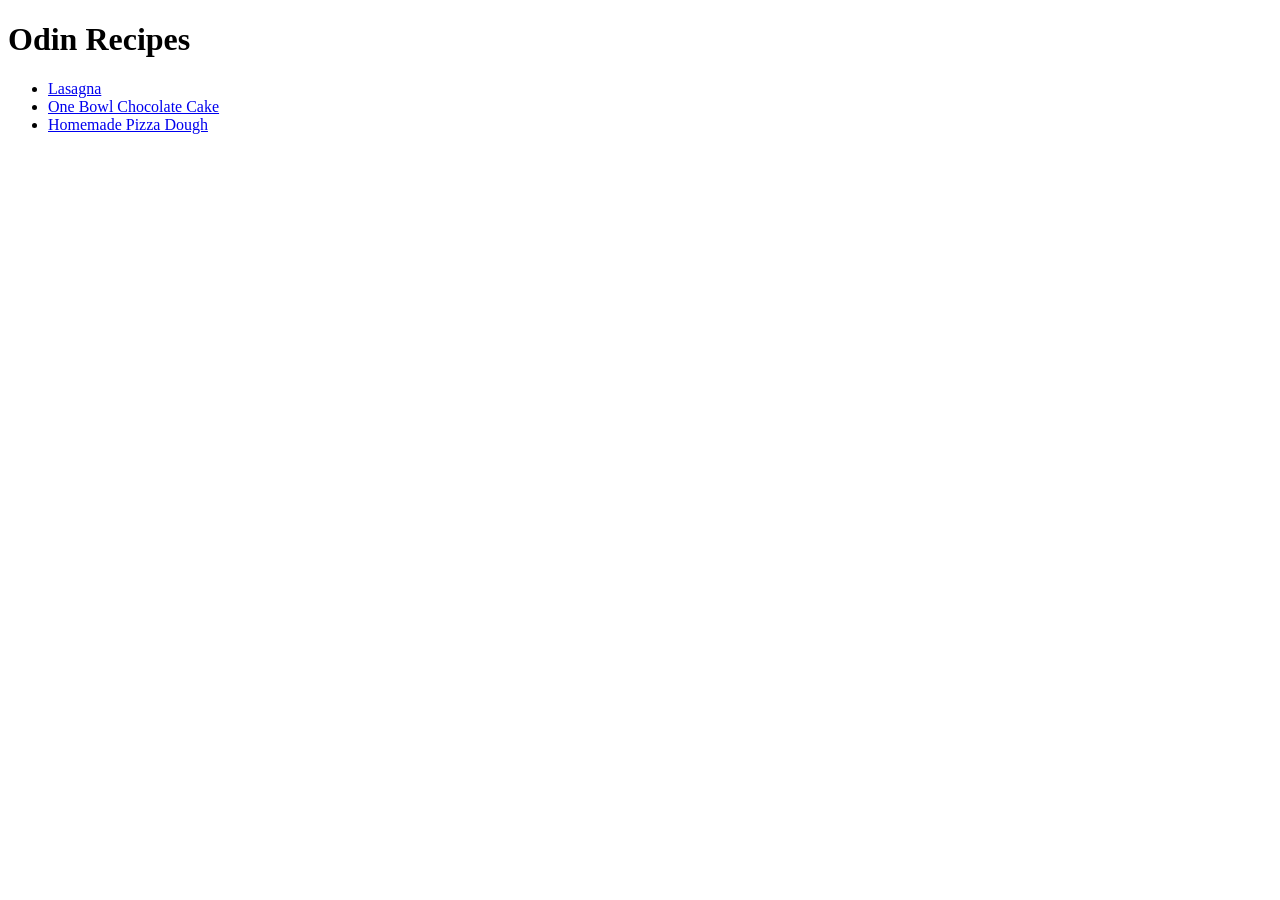
<file: index.html>
<!DOCTYPE html>
<html lang="en">
<head>
    <meta charset="UTF-8">
    <meta name="viewport" content="width=device-width, initial-scale=1.0">
    <title>Odin Recipes</title>
</head>
<body>
    <h1>Odin Recipes</h1>
    <ul>
        <li><a href="./recipes/lasagna.html">Lasagna</a></li>
        <li><a href="./recipes/one_bowl_chocolate_cake.html">One Bowl Chocolate Cake</a></li>
        <li><a href="./recipes/homemade_pizza_dough.html">Homemade Pizza Dough</a></li>
    </ul>
</body>
</html>
</file>
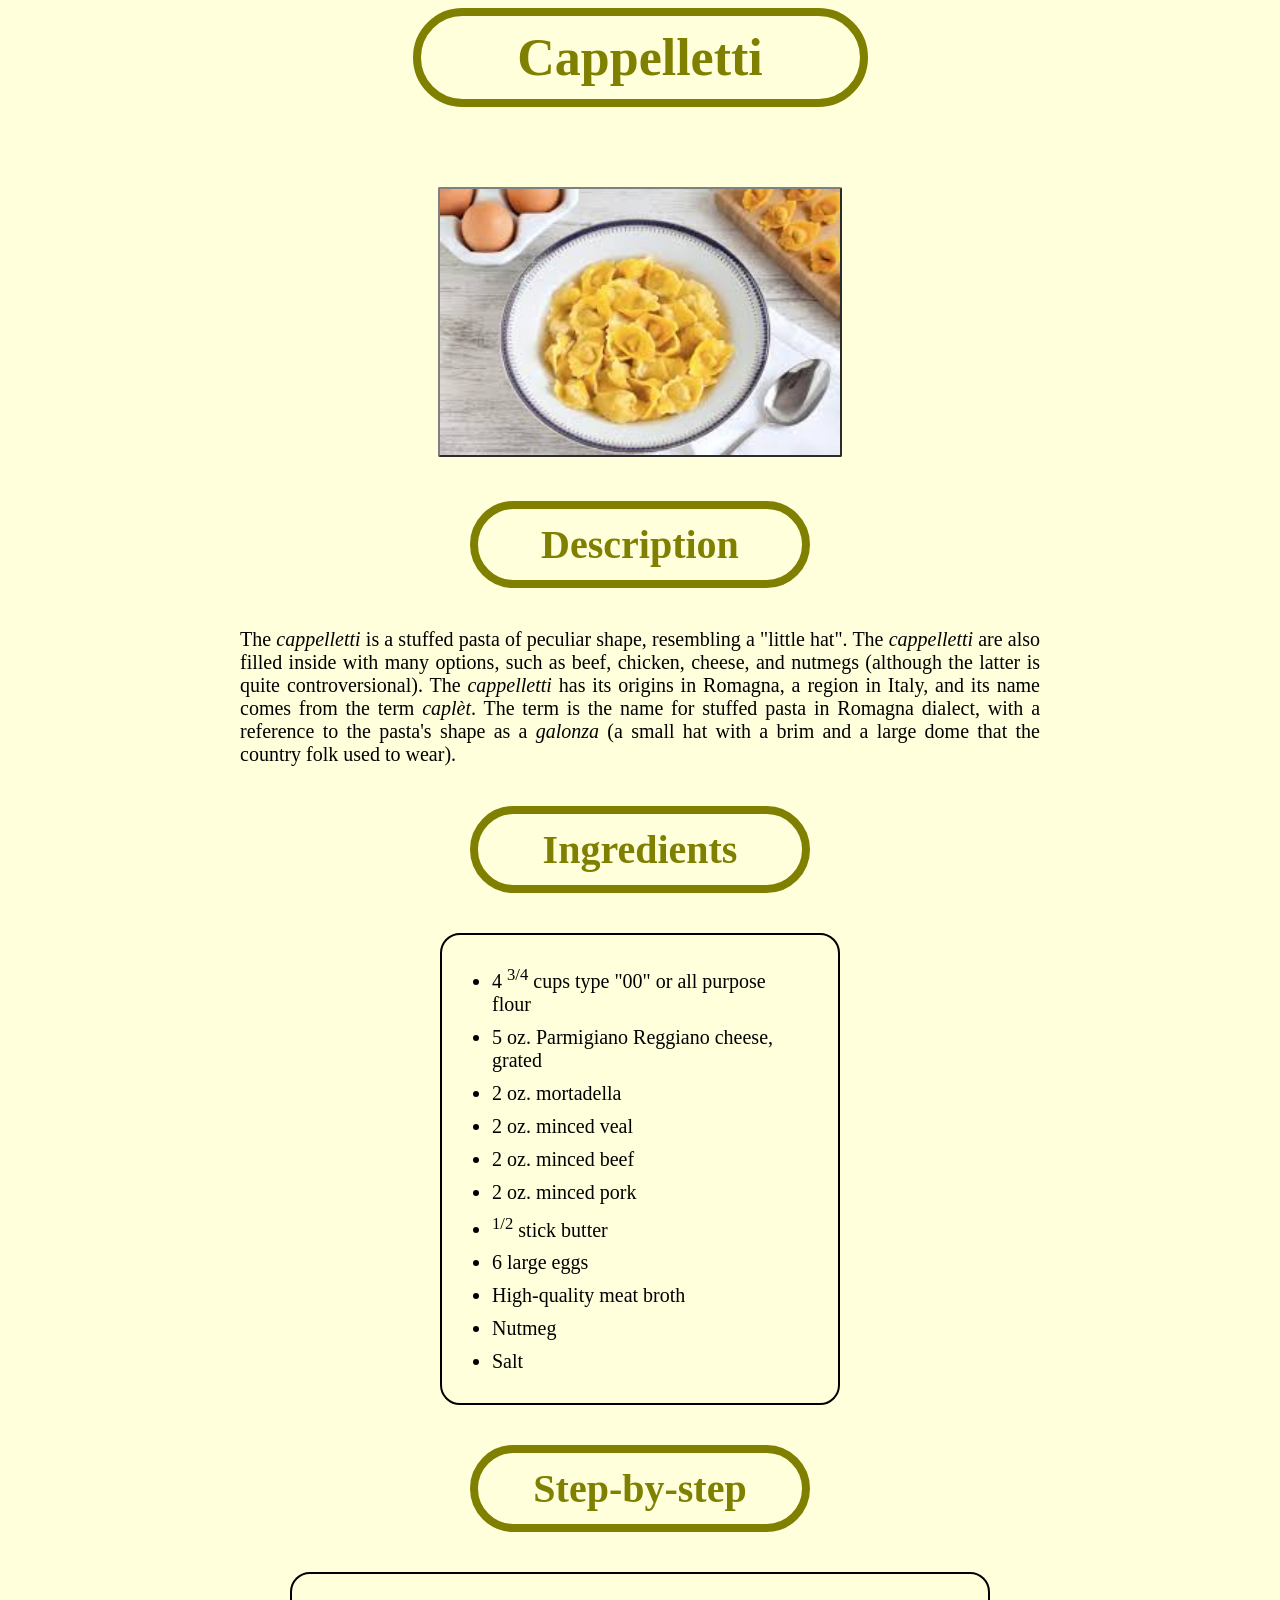
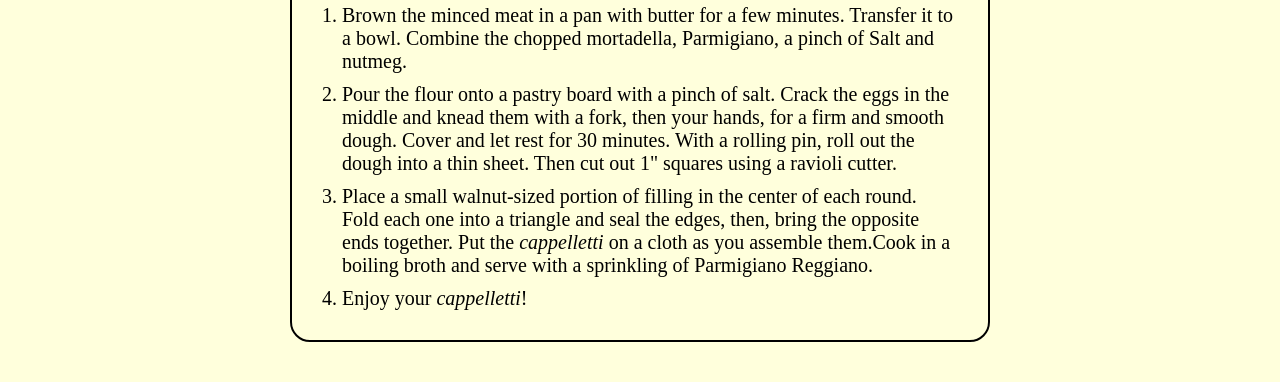
<file: recipes/cappelletti.html>
<!DOCTYPE html>
<html lang="en">
<head>
    <meta charset="UTF-8">
    <meta http-equiv="X-UA-Compatible" content="IE=edge">
    <meta name="viewport" content="width=device-width, initial-scale=1.0">
    <link rel="stylesheet" href="../style.css">
    <title>Cappelletti</title>
</head>
<body>
    <h1>Cappelletti</h1>

    <div class="center">
        <img id="cappelletti" class="dish" src="../images/cappelletti.jpeg" alt="Plate with cappelletti" width="500">
    </div>

    <div>
        <h2>Description</h2>
        <p>
            The <em>cappelletti</em> is a stuffed pasta of peculiar
            shape, resembling a "little hat". The <em>cappelletti</em>
            are also filled inside with many options, such as beef,
            chicken, cheese, and nutmegs (although the latter is quite
            controversional). The <em>cappelletti</em> has its origins
            in Romagna, a region in Italy, and its name comes from
            the term <em>caplèt</em>. The term is the name for stuffed
            pasta in Romagna dialect, with a reference to the pasta's
            shape as a <em>galonza</em> (a small hat with a brim and
            a large dome that the country folk used to wear).
        </p>
    </div>
    
        <h2>Ingredients</h2>
            <div class="ingredients">
                <ul>
                    <li>4 <sup>3/4</sup> cups type "00" or all purpose
                    flour</li>
                    <li>5 oz. Parmigiano Reggiano cheese, grated</li>
                    <li>2 oz. mortadella</li>
                    <li>2 oz. minced veal</li>
                    <li>2 oz. minced beef</li>
                    <li>2 oz. minced pork</li>
                    <li><sup>1/2</sup> stick butter</li>
                    <li>6 large eggs</li>
                    <li>High-quality meat broth</li>
                    <li>Nutmeg</li>
                    <li>Salt</li>
                </ul>
            </div>
        </div>

        <h2>Step-by-step</h2>
            <div class="steps">
                <ol>
                    <li>
                        Brown the minced meat in a pan with butter for a few
                        minutes. Transfer it to a bowl. Combine the chopped
                        mortadella, Parmigiano, a pinch of Salt and nutmeg.
                    </li>
                    <li>
                        Pour the flour onto a pastry board with a pinch of
                        salt. Crack the eggs in the middle and knead them with
                        a fork, then your hands, for a firm and smooth dough.
                        Cover and let rest for 30 minutes. With a rolling pin,
                        roll out the dough into a thin sheet. Then cut out 1"
                        squares using a ravioli cutter.
                    </li>
                    <li>
                        Place a small walnut-sized portion of filling in the
                        center of each round. Fold each one into a triangle
                        and seal the edges, then, bring the opposite ends
                        together. Put the <em>cappelletti</em> on a cloth
                        as you assemble them.Cook in a boiling broth and
                        serve with a sprinkling of Parmigiano Reggiano.
                    </li>
                    <li>
                        Enjoy your <em>cappelletti</em>!
                    </li>
                </ol>
            </div>
    
</body>
</html>
</file>
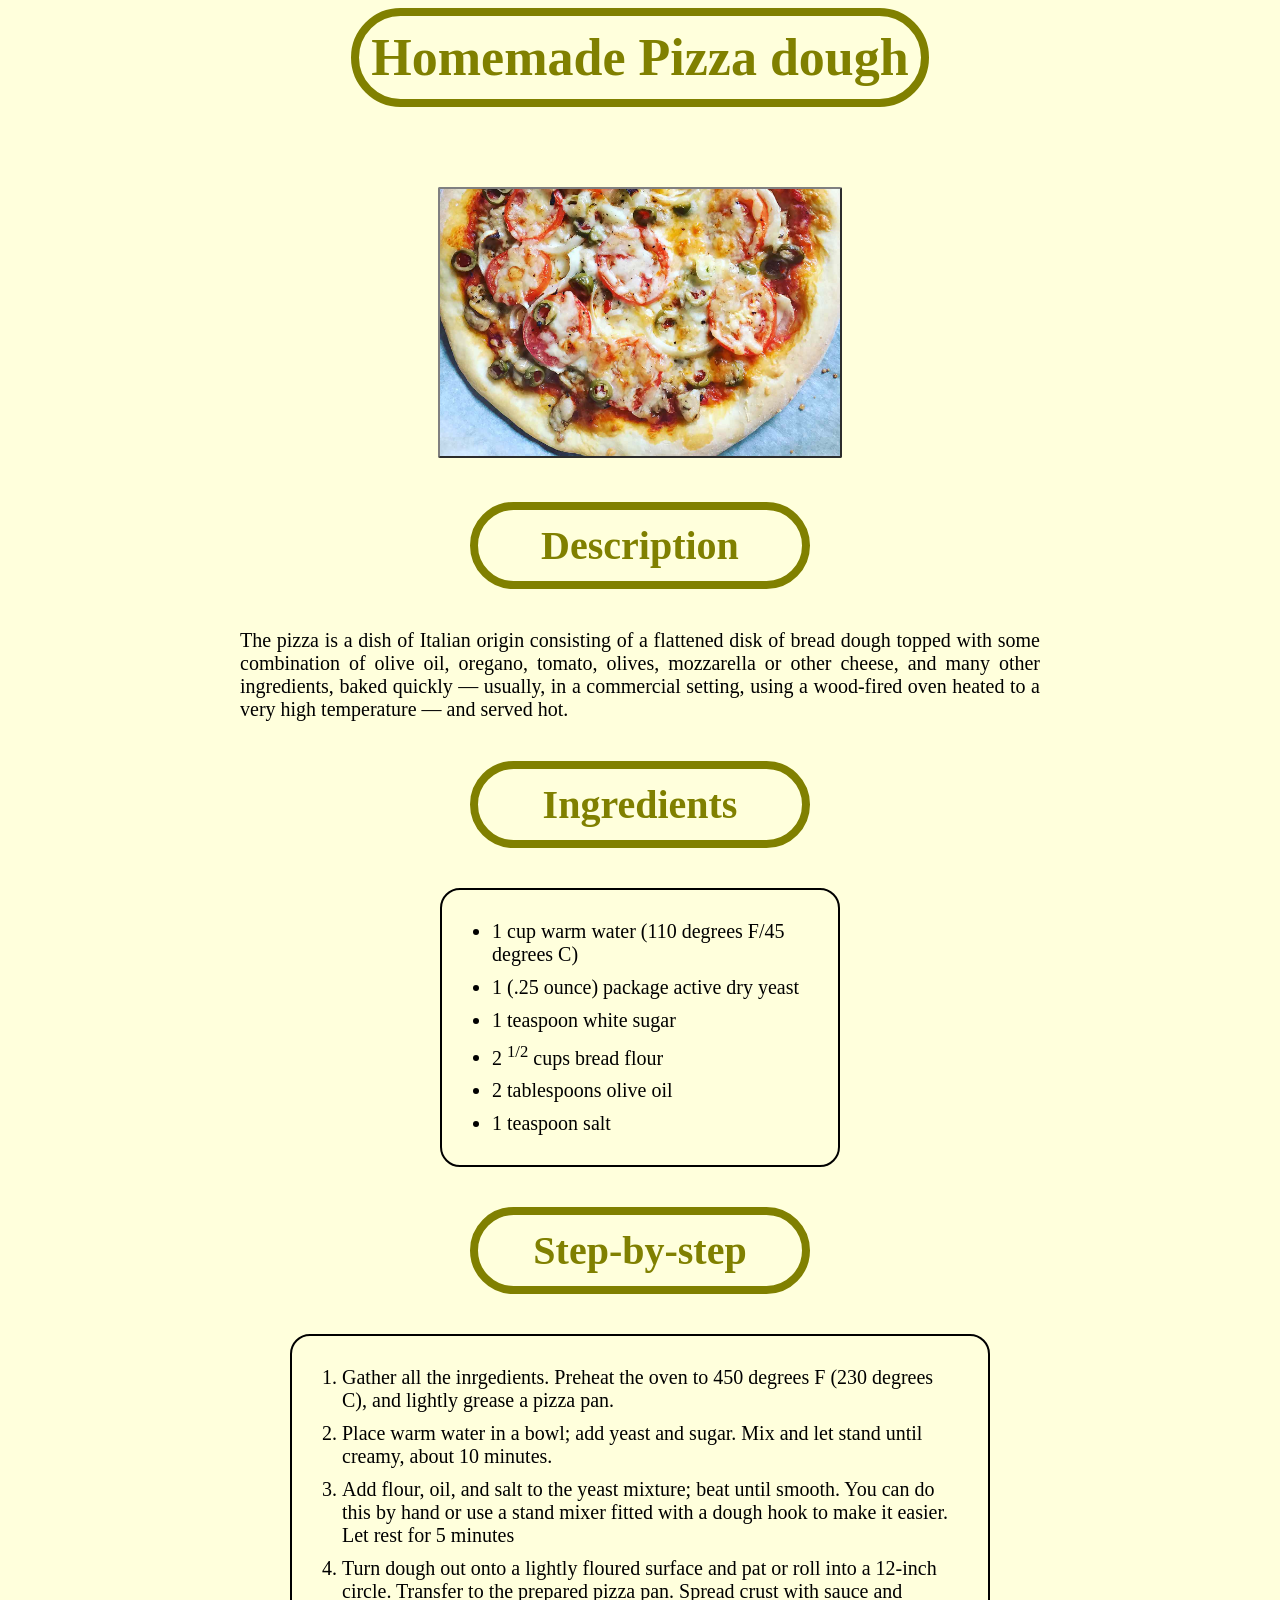
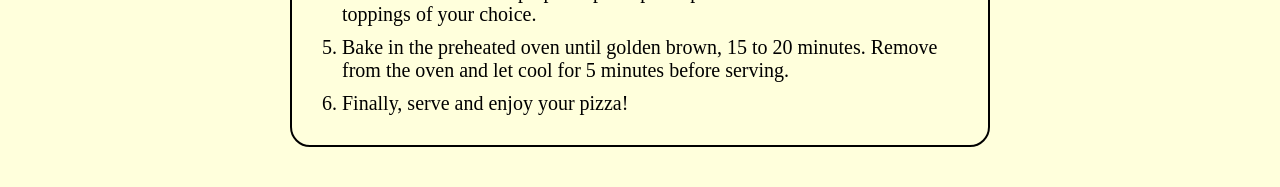
<file: recipes/homemade-pizza-dough.html>
<!DOCTYPE html>
<html lang="en">
<head>
    <meta charset="UTF-8">
    <meta http-equiv="X-UA-Compatible" content="IE=edge">
    <meta name="viewport" content="width=device-width, initial-scale=1.0">
    <link rel="stylesheet" href="../style.css">
    <title>Homemade Pizza Dough</title>
</head>
<body>
    <h1 id="special-title">Homemade Pizza dough</h1>
    
    <div class="center">
        <img id="homemade-pizza" class="dish" src="../images/pizza-dough.jpg" alt="Pizza dough" width="400px">
    </div>

    <h2>Description</h2>
    <p>
        The pizza is a dish of Italian origin consisting of a
        flattened disk of bread dough topped with some combination
        of olive oil, oregano, tomato, olives, mozzarella or other
        cheese, and many other ingredients, baked quickly &mdash;
        usually, in a commercial setting, using a wood-fired
        oven heated to a very high temperature &mdash; and served
        hot.
    </p>

    <h2>Ingredients</h2>
    <div class="ingredients">
        <ul>
            <li>1 cup warm water (110 degrees F/45 degrees C)</li>
            <li>1 (.25 ounce) package active dry yeast</li>
            <li>1 teaspoon white sugar</li>
            <li>2 <sup>1/2</sup> cups bread flour</li>
            <li>2 tablespoons olive oil</li>
            <li>1 teaspoon salt</li>
        </ul>
    </div>

    <h2>Step-by-step</h2>
    <div class="steps">
        <ol>
            <li>
                Gather all the inrgedients. Preheat the oven to 450
                degrees F (230 degrees C), and lightly grease a pizza
                pan.
            </li>
            <li>
                Place warm water in a bowl; add yeast and sugar.
                Mix and let stand until creamy, about 10 minutes.
            </li>
            <li>
                Add flour, oil, and salt to the yeast mixture; beat
                until smooth. You can do this by hand or use a stand
                mixer fitted with a dough hook to make it easier. Let
                rest for 5 minutes
            </li>
            <li>
                Turn dough out onto a lightly floured surface and pat
                or roll into a 12-inch circle. Transfer to the
                prepared pizza pan. Spread crust with sauce and
                toppings of your choice.
            </li>
            <li>
                Bake in the preheated oven until golden brown, 15 to
                20 minutes. Remove from the oven and let cool for 5
                minutes before serving.
            </li>
            <li>
                Finally, serve and enjoy your pizza!
            </li>
        </ol>
    </div>
</body>
</html>
</file>
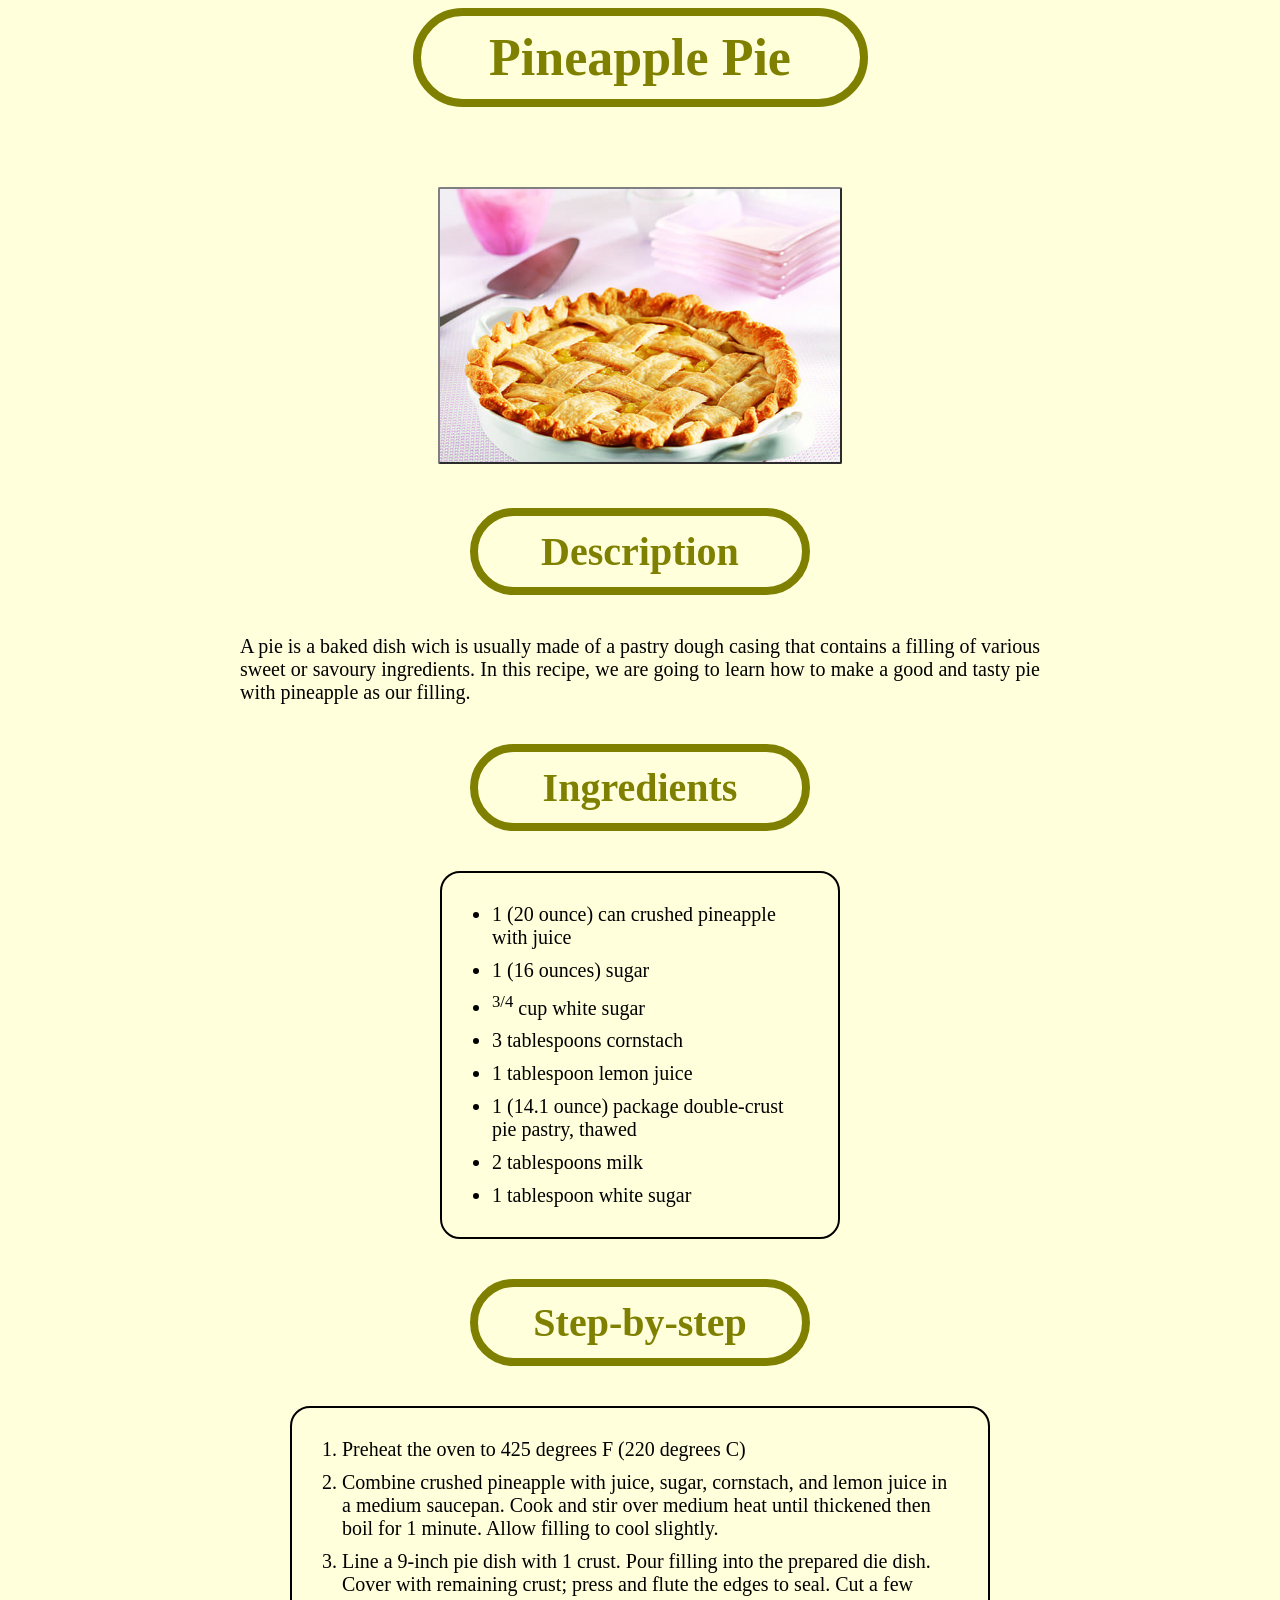
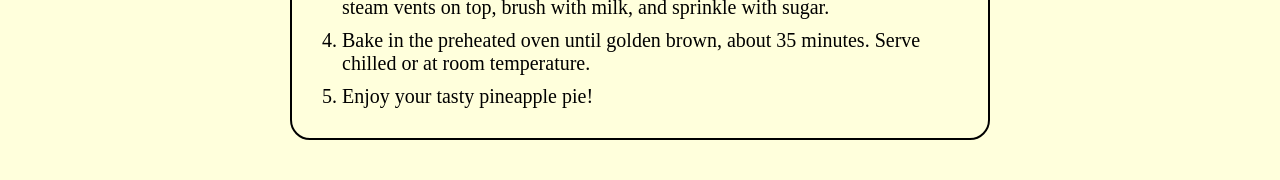
<file: recipes/pineapple-pie.html>
<!DOCTYPE html>
<html lang="en">
<head>
    <meta charset="UTF-8">
    <meta http-equiv="X-UA-Compatible" content="IE=edge">
    <meta name="viewport" content="width=device-width, initial-scale=1.0">
    <link rel="stylesheet" href="../style.css">
    <title>Pineapple Pie</title>
</head>
<body>
    <h1>Pineapple Pie</h1>

    <div class="center">
        <img id="pineapple-pie" class="dish" src="../images/pineapple-pie.jpg" alt="Pineapple pie" width="400px">
    </div>

    <h2>Description</h2>
    <p>
        A pie is a baked dish wich is usually made of a pastry
        dough casing that contains a filling of various sweet or
        savoury ingredients. In this recipe, we are going to
        learn how to make a good and tasty pie with pineapple as
        our filling.
    </p>

    <h2>Ingredients</h2>
    <div class="ingredients">
        <ul>
            <li>1 (20 ounce) can crushed pineapple with juice</li>
            <li>1 (16 ounces) sugar</li>
            <li><sup>3/4</sup> cup white sugar</li>
            <li>3 tablespoons cornstach</li>
            <li>1 tablespoon lemon juice</li>
            <li>1 (14.1 ounce) package double-crust pie pastry, thawed</li>
            <li>2 tablespoons milk</li>
            <li>1 tablespoon white sugar</li>
        </ul>
    </div>

    <h2>Step-by-step</h2>
    <div class="steps">
        <ol>
            <li>
                Preheat the oven to 425 degrees F (220 degrees C)
            </li>
            <li>
                Combine crushed pineapple with juice, sugar,
                cornstach, and lemon juice in a medium saucepan.
                Cook and stir over medium heat until thickened then
                boil for 1 minute. Allow filling to cool slightly.
            </li>
            <li>
                Line a 9-inch pie dish with 1 crust. Pour filling into
                the prepared die dish. Cover with remaining crust;
                press and flute the edges to seal. Cut a few steam
                vents on top, brush with milk, and sprinkle with
                sugar.
            </li>
            <li>
                Bake in the preheated oven until golden brown, about
                35 minutes. Serve chilled or at room temperature.
            </li>
            <li>Enjoy your tasty pineapple pie!</li>
        </ol>
    </div>
</body>
</html>
</file>
<file: style.css>
#dish-list {
    list-style: none;
    width: fit-content;
    margin: auto;
    border: hidden;
}

#special-title {
    width: fit-content;
}

#cappelletti {
    width: 400px;
    height: auto;
    border: 2px gray;
    border-style: outset;
    border-radius: 2px;

}

#lasagna {
    width: 400px;
    height: 290px;
    border: 2px gray;
    border-style: outset;
    border-radius: 2px;

}

#homemade-pizza {
    width: 400px;
    height: auto;
    border: 2px gray;
    border-style: outset;
    border-radius: 2px;

}

#pineapple-pie {
    width: 400px;
    height: auto;
    border: 2px gray;
    border-style: outset;
    border-radius: 2px;

}

body {
    font-family: "Times New Roman", Georgia, Garamond, serif;
    background-color: rgb(255,255,220);
}
 
h1, h2 {
    text-align: center;
    color: olive;
    padding: 12px;
    border: 8px solid olive;
    border-radius: 100px;
    margin: auto;

}

h1 {
    width: 415px;
    font-size: 52px;
    margin-bottom: 80px;

}

h2 {
    width: 300px;
    font-size: 40px;
    margin-bottom: 40px;
}

ol,
ul {
    padding-top: 20px;
    padding-bottom: 20px;
    padding-left: 40px;
    padding-right: 20px;
    border: 2px solid;
    border-radius: 20px;
    margin: auto;
}

p,
li {
    font-size: 20px;
}

p {
    text-align: justify;
    width: 800px;
    margin: auto;
    margin-bottom: 40px;
}

li {

    margin: 10px;
}

.n-l-style{
    display: inline-block;
}

.in-blk {
    margin-top: 4px;
    display: inline-block;
}

.dish-title {
    text-align: center;
    font-size: 20px;
    padding: 2px;
    margin-bottom: 24px;
    display: block;
    
}

.dish {
    border: 2px olive;
    border-style: groove;
    border-radius: 30px;
    width: 300px;
    height: 240px;
    margin-left: 12px;  
    margin-right: 12px;
    display: inline-block;
}



.ingredients {
    width: 400px;
    margin: 0 auto 40px;
}

.steps {
    width: 700px;
    margin: 0 auto 40px;

}

.center {
    width: fit-content;
    margin: auto;
    margin-bottom: 40px;

}
</file>
